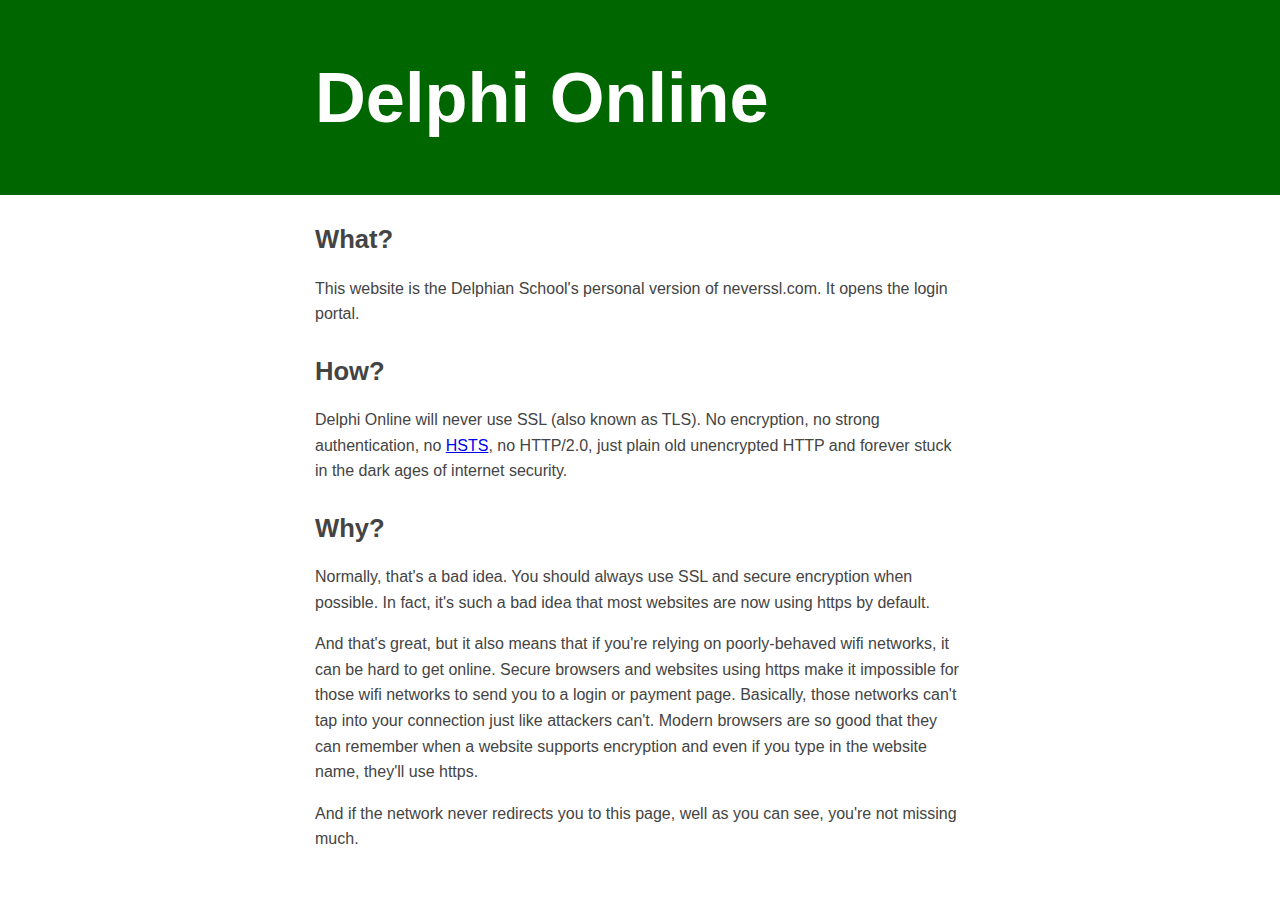
<file: online (old).html>
<html>
	<head>
		<title>Delphi Online - helping you get online</title>

		<style>
		body {
			font-family: Montserrat, helvetica, arial, sans-serif; 
			font-size: 16x;
			color: #444444;
			margin: 0;
		}
		h2 {
			font-weight: 700;
			font-size: 1.6em;
			margin-top: 30px;
		}
		p {
			line-height: 1.6em;
		}
		.container {
			max-width: 650px;
			margin: 20px auto 20px auto;
			padding-left: 15px;
			padding-right: 15px
		}
		.header {
			background-color: #006600;
			color: #FFFFFF;
			padding: 10px 0 10px 0;
			font-size: 2.2em;
		}

		</style>
	</head>
	<body>

	<div class="header">
		<div class="container">
		<h1>Delphi Online</h1>
		</div>
	</div>
	
	<div class="content">
	<div class="container">

	<h2>What?</h2>
	<p>This website is the Delphian School's personal version of neverssl.com. It opens the login portal.</p>

	<h2>How?</h2>
	<p>Delphi Online will never use SSL (also known as TLS). No
	encryption, no strong authentication, no <a
	href="https://en.wikipedia.org/wiki/HTTP_Strict_Transport_Security">HSTS</a>,
	no HTTP/2.0, just plain old unencrypted HTTP and forever stuck in the dark
	ages of internet security.</p> 

	<h2>Why?</h2>
	<p>Normally, that's a bad idea. You should always use SSL and secure
	encryption when possible. In fact, it's such a bad idea that most websites
	are now using https by default.</p>
	
	<p>And that's great, but it also means that if you're relying on
	poorly-behaved wifi networks, it can be hard to get online.  Secure
	browsers and websites using https make it impossible for those wifi
	networks to send you to a login or payment page. Basically, those networks
	can't tap into your connection just like attackers can't. Modern browsers
	are so good that they can remember when a website supports encryption and
	even if you type in the website name, they'll use https.</p> 

	<p>And if the network never redirects you to this page, well as you can
	see, you're not missing much.</p>

	</div>
	</div>
	<!-- Google tag (gtag.js) -->
<script async src="https://www.googletagmanager.com/gtag/js?id=G-J9V144S91J"></script>
<script>
  window.dataLayer = window.dataLayer || [];
  function gtag(){dataLayer.push(arguments);}
  gtag('js', new Date());

  gtag('config', 'G-J9V144S91J');
</script>
	</body>
</html>
</file>
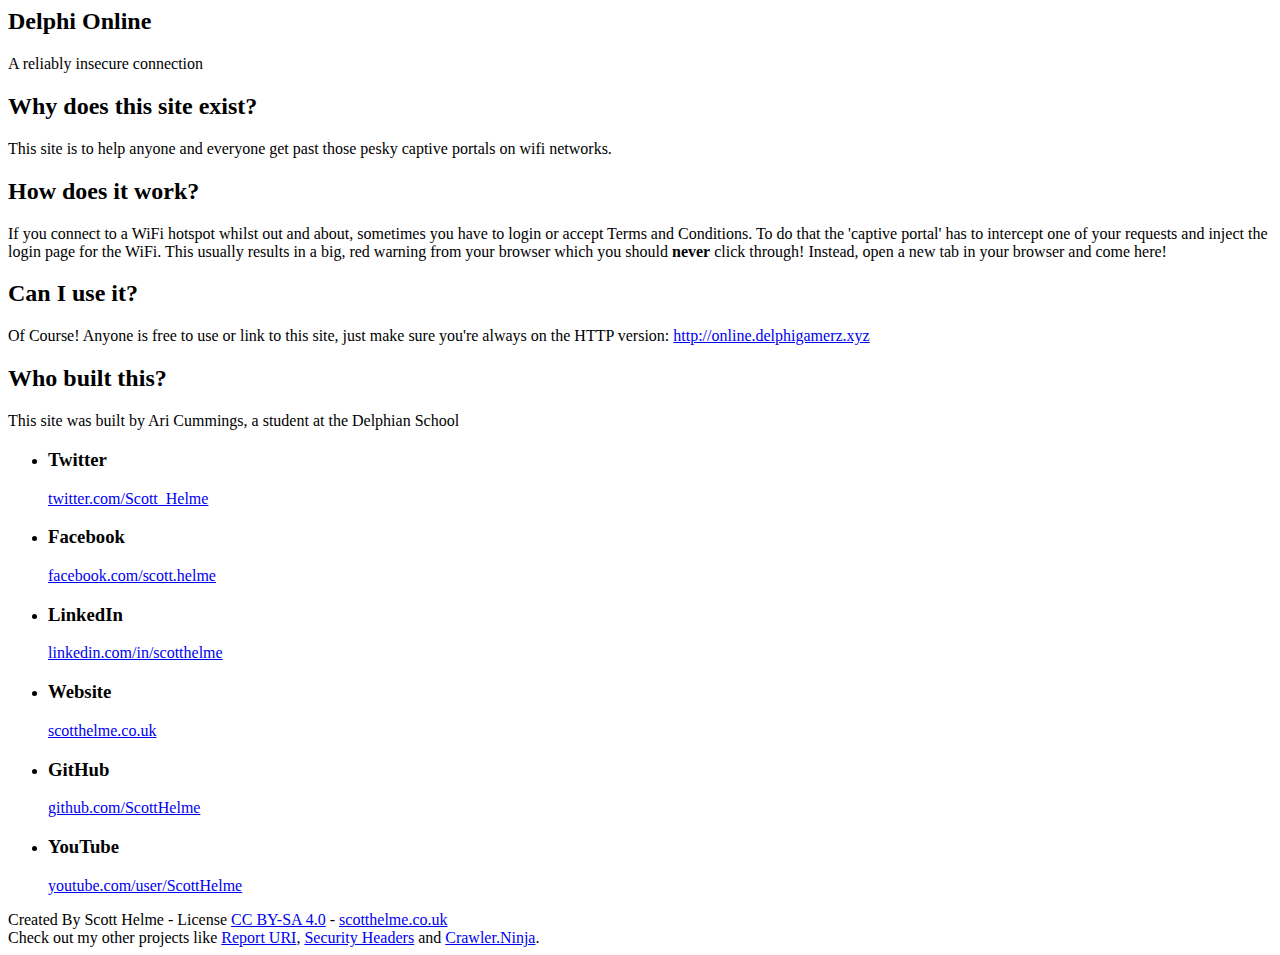
<file: online_basic.html>
<body class="landing">
			<section id="banner">
				<h2>Delphi Online</h2>
				<p>A reliably insecure connection</p>
			</section>
			<div class="wrapper style1">
				<section class="container">
					<header class="major">
						<h2>Why does this site exist?</h2>
						<p>This site is to help anyone and everyone get past those pesky captive portals on wifi networks.</p>
					</header>
				</section>
			</div>
			<div class="wrapper style2">
				<section class="container">
					<header class="major">
						<h2>How does it work?</h2>
						<p>If you connect to a WiFi hotspot whilst out and about, 
sometimes you have to login or accept Terms and Conditions. To do that 
the 'captive portal' has to intercept one of your requests and inject 
the login page for the WiFi. This usually results in a big, red warning 
from your browser which you should <b>never</b> click through! Instead, open a new tab in your browser and come here!</p>
					</header>
				</section>
			</div>
			<div class="wrapper style3">
				<section class="container">
					<header class="major">
						<h2>Can I use it?</h2>
						<p>Of Course! Anyone is free to use or link to this site, just make sure you're always on the HTTP version: <a href="http://online.delphigamerz.xyz">http://online.delphigamerz.xyz</a></p>
					</header>
				</section>
			</div>
			<div class="wrapper style1">
				<section class="container 75%">
					<header class="major">
						<h2>Who built this?</h2>
						<p>This site was built by Ari Cummings, a student at the Delphian School</p>
					</header>
					<div id="contact" class="box">
						<div class="row uniform">
							<div class="6u">
								<ul class="labeled-icons">
									<li>
										<h3 class="icon fa-twitter"><span class="label">Twitter</span></h3>
										<a href="https://twitter.com/Scott_Helme" target="_blank">twitter.com/Scott_Helme</a>
									</li>
									<li>
										<h3 class="icon fa-facebook"><span class="label">Facebook</span></h3>
										<a href="https://www.facebook.com/scott.helme" target="_blank">facebook.com/scott.helme</a>
									</li>
									<li>
										<h3 class="icon fa-linkedin"><span class="label">LinkedIn</span></h3>
										<a href="https://www.linkedin.com/in/scotthelme/">linkedin.com/in/scotthelme</a>
									</li>
								</ul>
							</div>
							<div class="6u">
								<ul class="labeled-icons">
									<li>
										<h3 class="icon fa-globe"><span class="label">Website</span></h3>
										<a rel="author" href="https://scotthelme.co.uk/">scotthelme.co.uk</a>
									</li>
									<li>
										<h3 class="icon fa-github"><span class="label">GitHub</span></h3>
										<a href="https://github.com/ScottHelme">github.com/ScottHelme</a>
									</li>
									<li>
										<h3 class="icon fa-youtube"><span class="label">YouTube</span></h3>
										<a href="https://www.youtube.com/user/ScottHelme">youtube.com/user/ScottHelme</a>
									</li>
								</ul>
							</div>
						</div>
					</div>
				</section>
			</div>
			<footer id="footer">
				<div class="copyright">
					Created By Scott Helme - License <a href="https://creativecommons.org/licenses/by-sa/4.0/">CC BY-SA 4.0</a> - <a href="https://scotthelme.co.uk/" rel="author">scotthelme.co.uk</a><br>
					Check out my other projects like <a href="https://report-uri.com/">Report URI</a>, <a href="https://securityheaders.com/">Security Headers</a> and <a href="https://crawler.ninja/">Crawler.Ninja</a>.
				</div>
			</footer>
</file>
